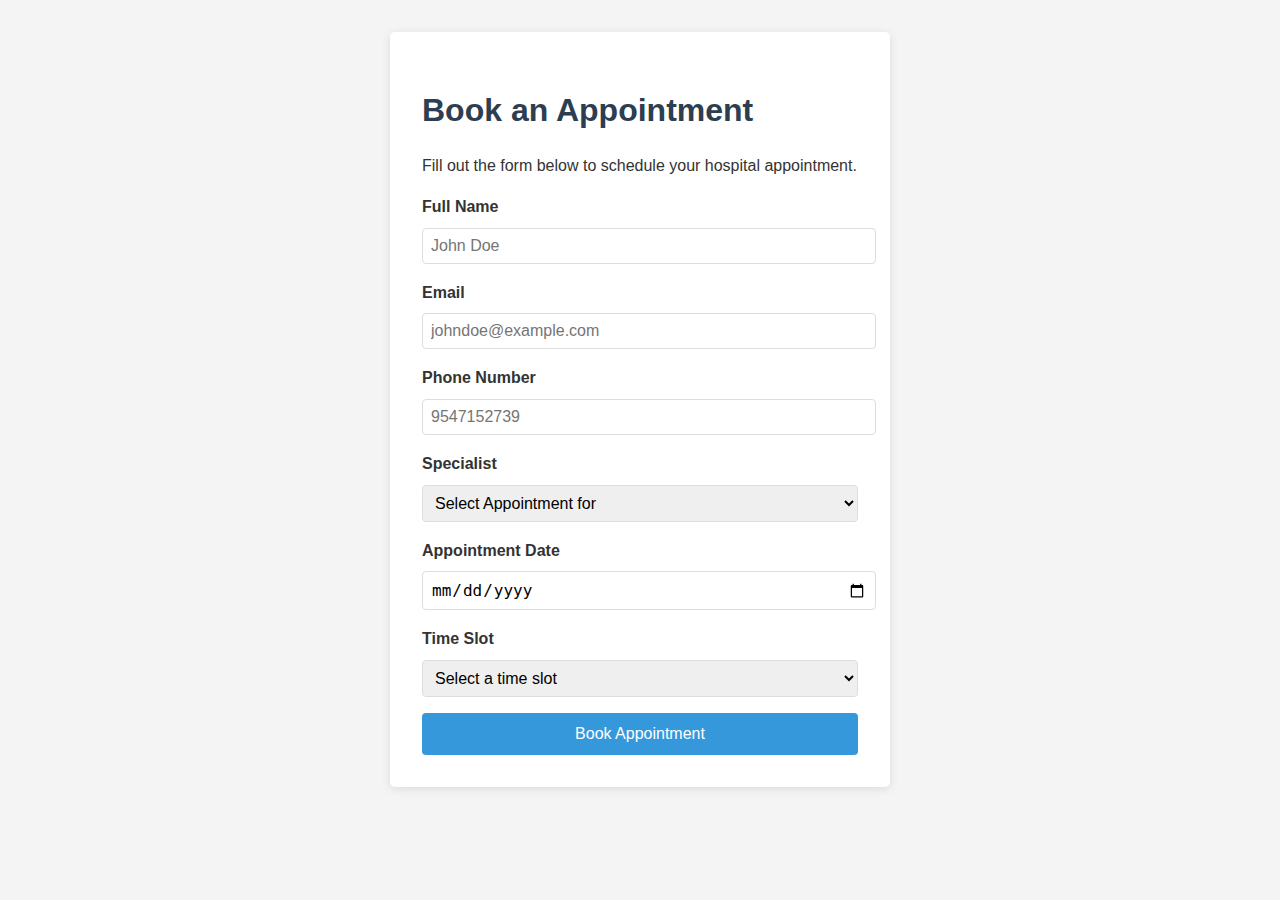
<file: appoint.html>
<!DOCTYPE html>
<html lang="en">
<head>
    <meta charset="UTF-8">
    <meta name="viewport" content="width=device-width, initial-scale=1.0">
    <title>Schedule Appointment</title>
    <link rel="stylesheet" href="appoint.css">
</head>
<body>
    <div class="container">
        <div class="card" id="bookingForm">
            <h1>Book an Appointment</h1>
            <p>Fill out the form below to schedule your hospital appointment.</p>
            <form id="appointmentForm">
                <div class="form-group">
                    <label for="name">Full Name</label>
                    <input type="text" id="name" name="name" required minlength="2" placeholder="John Doe">
                </div>
                <div class="form-group">
                    <label for="email">Email</label>
                    <input type="email" id="email" name="email" required placeholder="johndoe@example.com">
                </div>
                <div class="form-group">
                    <label for="phone">Phone Number</label>
                    <input type="tel" id="phone" name="phone" required minlength="10" placeholder="9547152739">
                </div>
                <div class="form-group">
                    <label for="appointmentType">Specialist</label>
                    <select id="appointmentType" name="appointmentType" required>
                        <option value="">Select Appointment for</option>
                        <option value="Cardiology">Cardiology</option>
                        <option value="Dentistry">Dentistry</option>
                        <option value="ENT Specialist">ENT Specialist</option>
                        <option value="Orthopedic">Orthopedic</option>
                        <option value="Neuroanatomy">Neuroanatomy</option>
                        <option value="Blood Screening">Blood Screening</option>
                    </select>
                </div>
                <div class="form-group">
                    <label for="date">Appointment Date</label>
                    <input type="date" id="date" name="date" required>
                </div>
                <div class="form-group">
                    <label for="timeSlot">Time Slot</label>
                    <select id="timeSlot" name="timeSlot" required>
                        <option value="">Select a time slot</option>
                    </select>
                </div>
                <button type="submit" class="btn">Book Appointment</button>
            </form>
        </div>
        <div class="card" id="confirmationCard" style="display: none;">
            <h1>Appointment Confirmed</h1>
            <p>Your appointment has been successfully booked.</p>
                <p>Details are sent to your mail.
            </p>
            <div id="appointmentDetails"></div>
            <button id="bookAnother" class="btn">Book Another Appointment</button>
        </div>
    </div>
    <script src="appoint.js"></script>
</body>
</html>
</file>
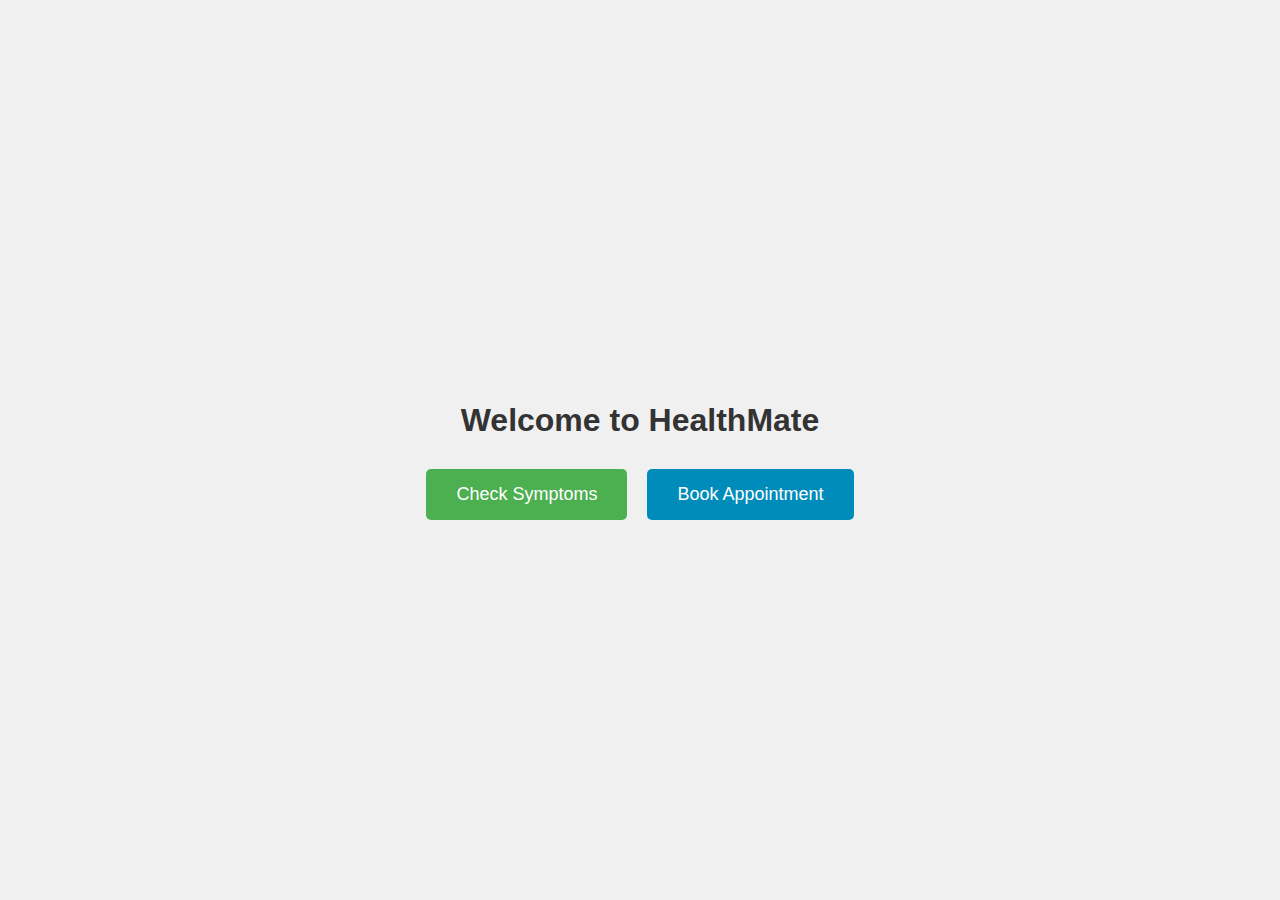
<file: redirect.html>
<!DOCTYPE html>
<html lang="en">
<head>
    <meta charset="UTF-8">
    <meta name="viewport" content="width=device-width, initial-scale=1.0">
    <title>HealthMate</title>
    <style>
        body {
            font-family: Arial, sans-serif;
            display: flex;
            justify-content: center;
            align-items: center;
            height: 100vh;
            margin: 0;
            background-color: #f0f0f0;
        }
        .container {
            text-align: center;
        }
        h1 {
            color: #333;
            margin-bottom: 30px;
        }
        .button-container {
            display: flex;
            justify-content: center;
            gap: 20px;
        }
        .button {
            padding: 15px 30px;
            font-size: 18px;
            cursor: pointer;
            border: none;
            border-radius: 5px;
            transition: background-color 0.3s;
            text-decoration: none;
        }
        .symptom-check {
            background-color: #4CAF50;
            color: white;
        }
        .symptom-check:hover {
            background-color: #45a049;
        }
        .appointment {
            background-color: #008CBA;
            color: white;
        }
        .appointment:hover {
            background-color: #007B9A;
        }
    </style>
</head>
<body>
    <div class="container">
        <h1>Welcome to HealthMate</h1>
        <div class="button-container">
            <button class="button symptom-check" onclick="window.location.href='http://127.0.0.1:5000'">Check Symptoms</button>
            <a href="appoint.html" class="button appointment">Book Appointment</a>
        </div>
    </div>
</body>
</html>
</file>
<file: appoint.css>
body {
    font-family: Arial, sans-serif;
    line-height: 1.6;
    margin: 0;
    padding: 0;
    background-color: #f4f4f4;
    color: #333;
}

.container {
    max-width: 500px;
    margin: 2rem auto;
    padding: 0 1rem;
}

.card {
    background-color: #fff;
    border-radius: 5px;
    padding: 2rem;
    box-shadow: 0 2px 10px rgba(0, 0, 0, 0.1);
}

h1 {
    margin-bottom: 1rem;
    color: #2c3e50;
}

.form-group {
    margin-bottom: 1rem;
}

label {
    display: block;
    margin-bottom: 0.5rem;
    font-weight: bold;
}

input, select {
    width: 100%;
    padding: 0.5rem;
    border: 1px solid #ddd;
    border-radius: 4px;
    font-size: 1rem;
}

.btn {
    display: inline-block;
    background-color: #3498db;
    color: #fff;
    padding: 0.75rem 1rem;
    border: none;
    border-radius: 4px;
    cursor: pointer;
    font-size: 1rem;
    width: 100%;
}

.btn:hover {
    background-color: #2980b9;
}

#appointmentDetails {
    margin-top: 1rem;
    padding: 1rem;
    background-color: #f8f9fa;
    border-radius: 4px;
}

@media (max-width: 600px) {
    .container {
        margin: 1rem auto;
    }

    .card {
        padding: 1rem;
    }
}
</file>
